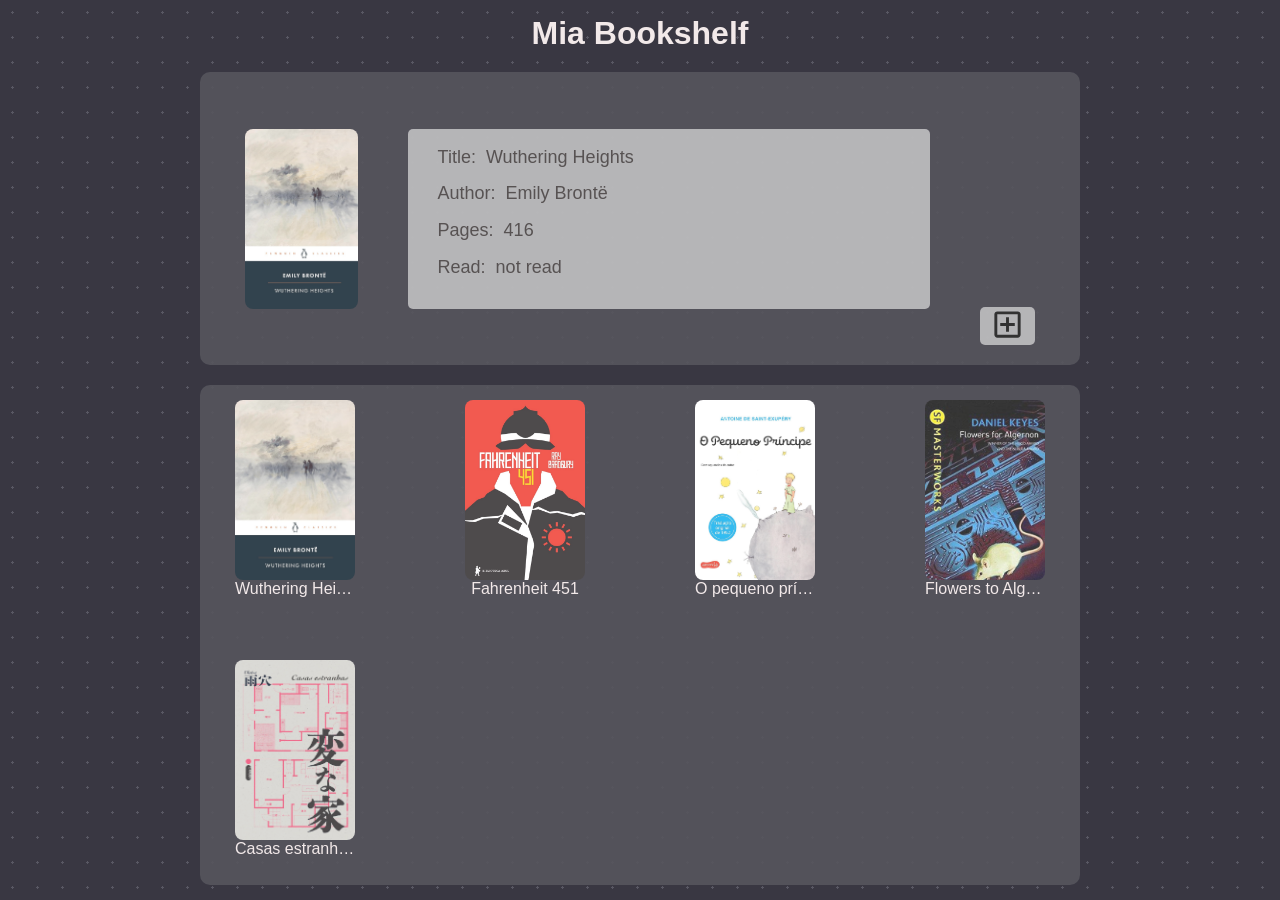
<file: index.html>
<!DOCTYPE html>
<html lang="en">
<head>
    <meta charset="UTF-8">
    <meta name="viewport" content="width=device-width, initial-scale=1.0">
    <title>Mia Bookshelf</title>
    <link rel="stylesheet" href="./style.css">
    <script type="module" src="./script.js"></script>

</head>
<body>
    <dialog class="add-modal">
        <div class="modal-container">
        <form id="add-book-form">

            <div class="entry">
                <label for="title">Title</label>
                <input type="text" id="title" required>
            </div>

            <div class="entry">
                <label for="author">Author</label>
                <input type="text" id="author" required>
            </div>

            <div class="entry">
                <label for="pages">Pages</label>
                <input type="number" id="pages" required>
            </div>

            <div class="entry" id="entry-read">
                <label for="radio-yes">Read</label>
                <div class="read-radio">

                    <input class="radio-yes"
                    type="radio"
                    name="book-radio"
                    id="radio-yes"
                    value="read"
                    required>

                    <input class="radio-no"
                    type="radio"
                    name="book-radio"
                    id="radio-no"
                    value="not-read">

                </div>
            </div>

            <div class="entry">
                <label for="cover-img">Upload cover</label>
                <input type="file" name="cover" id="cover-img" accept="image/*">
            </div>

            <div class="submit-row">
                <img src="./icons/book-icon-black.svg" 
                alt=""
                width="35px">
                <button class="close-modal">Submit</button>
            </div>

        </form>
    </div>
    </dialog>

    <div class="layout">
        <h1>Mia Bookshelf</h1>
        <div class="upper">
            <div class="cover"></div>
            <div class="book-info">
                <div class="display-entry">
                    <p>Title:</p>
                    <p id="title-display">Test</p>
                </div>
                <div class="display-entry">
                    <p>Author:</p>
                    <p id="author-display">Test</p>
                </div>
                <div class="display-entry">
                    <p>Pages:</p>
                    <p id="pages-display">Test</p>
                </div>
                <div class="display-entry">
                    <p>Read:</p>
                    <p id="read-display">Test</p>
                </div>
            </div>
            <button class="add-book">
                <img src="./icons/add.svg" alt=""
                width="35px">
            </button>
        </div>
        
        <!-- Books will be added with Javascript -->
        <div class="bottom">
        </div>
        <button hidden class="test-button"></button>

    </div>
</body>
</html>
</file>
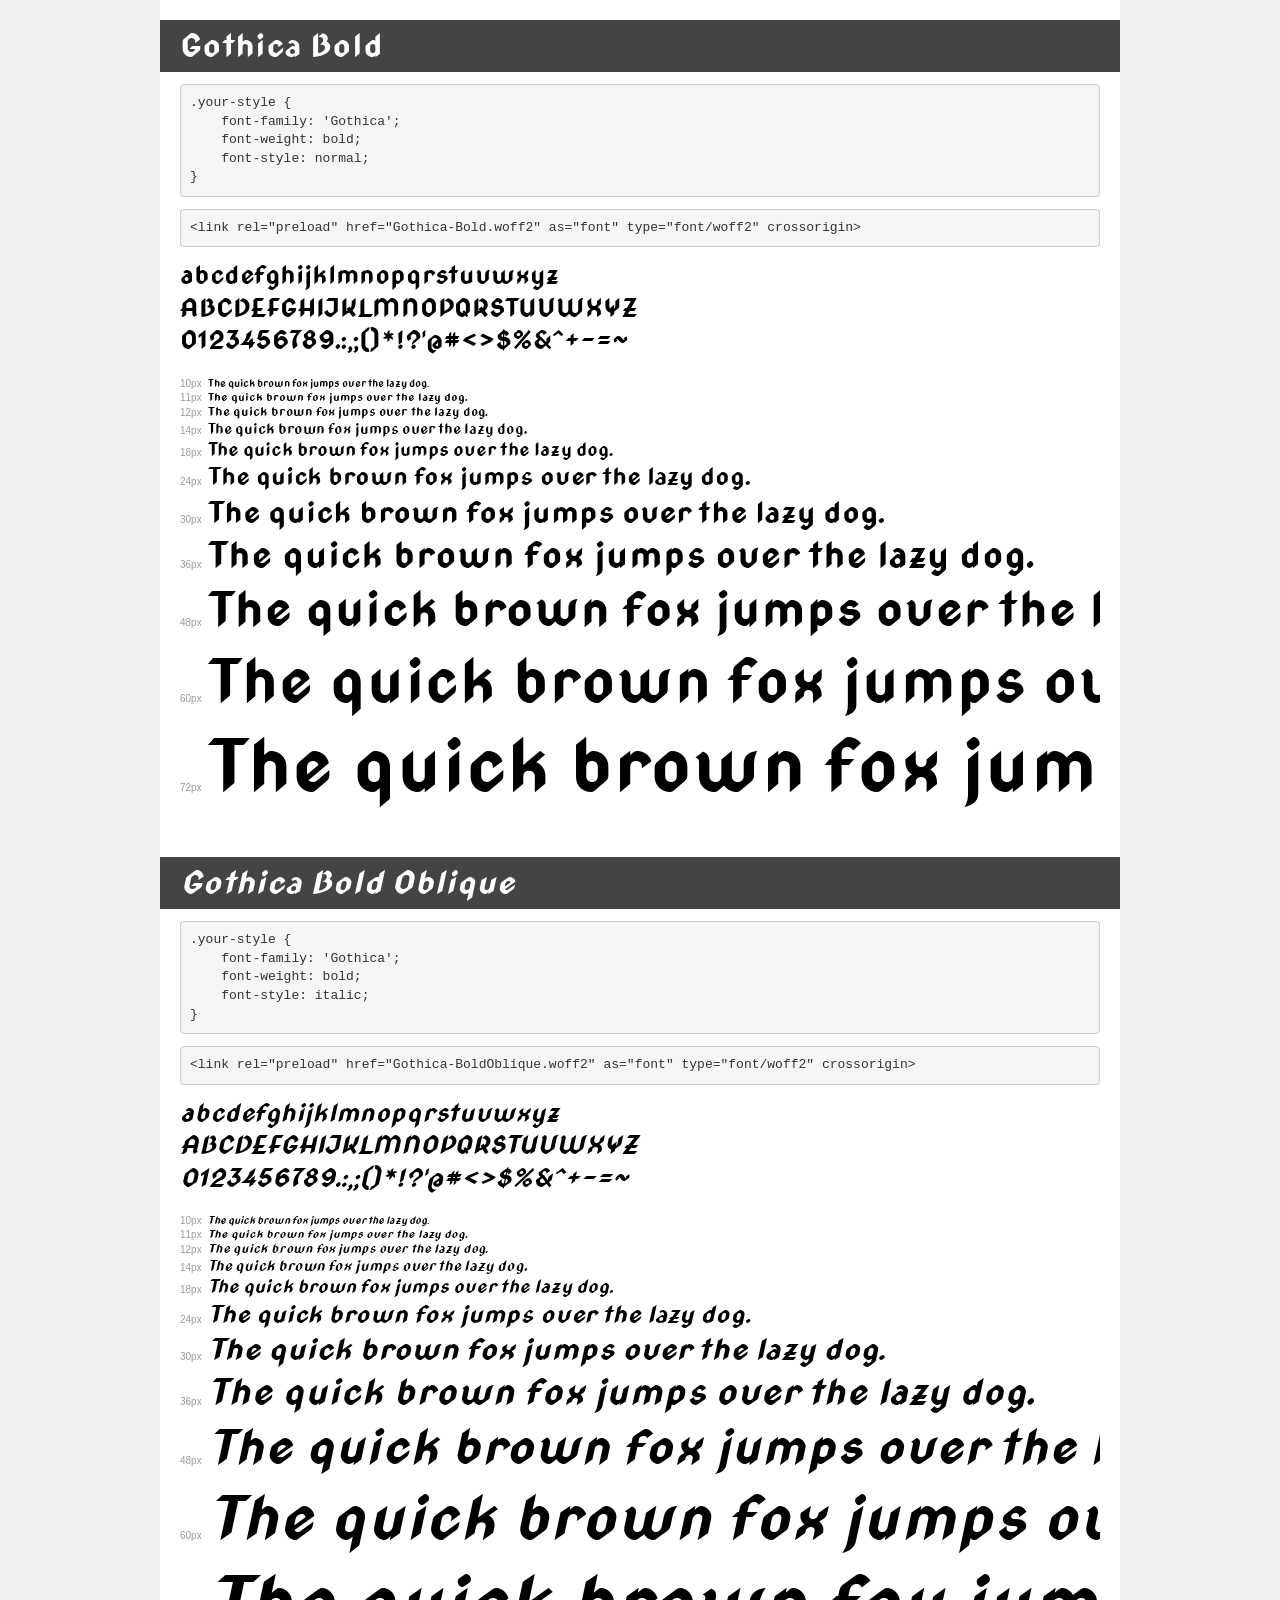
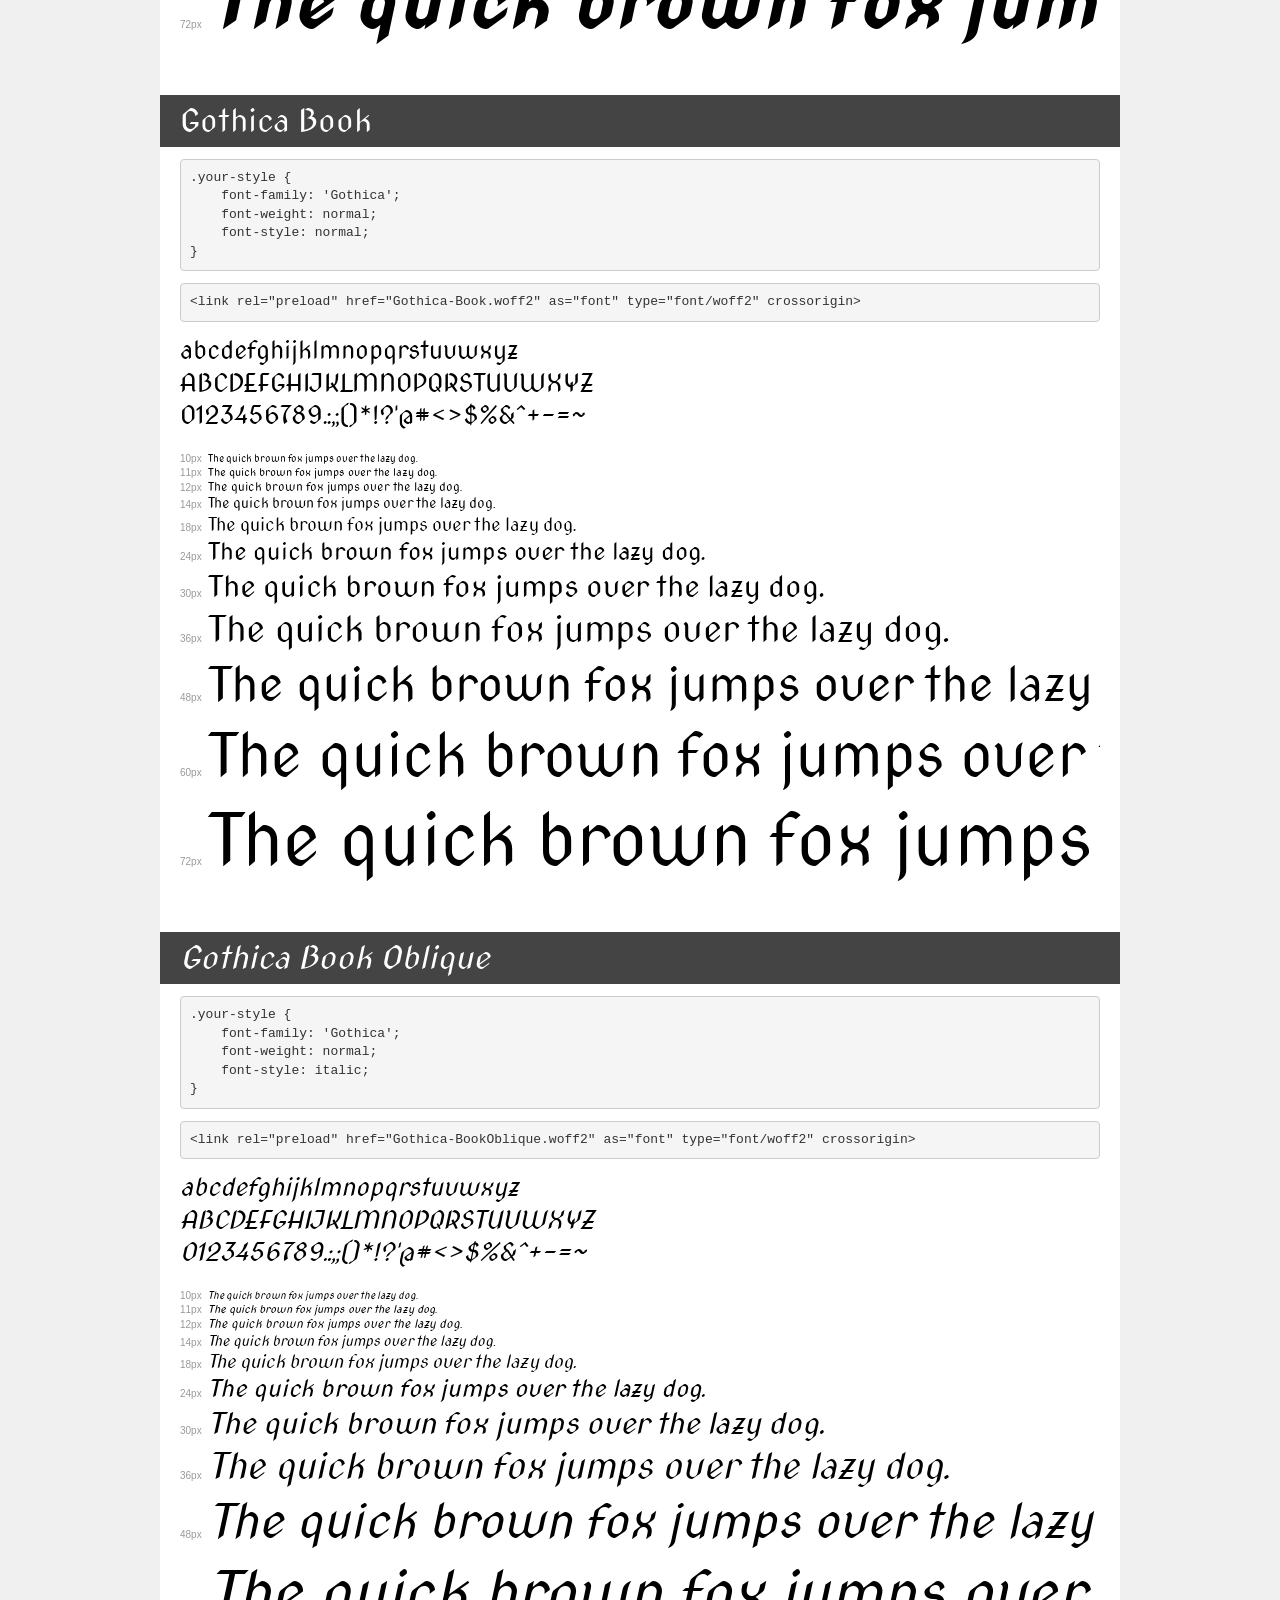
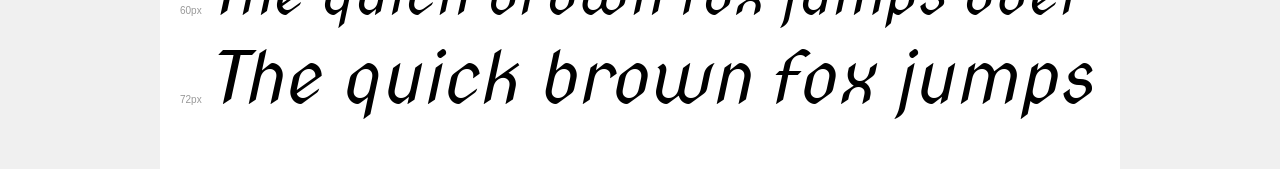
<file: fonts/demo.html>
<!DOCTYPE html>
<html lang="en">
<head>
    <meta charset="utf-8">
    <meta http-equiv="X-UA-Compatible" content="IE=edge">
    <meta name="viewport" content="width=device-width, initial-scale=1">
    <meta name="robots" content="noindex, noarchive">
    <meta name="format-detection" content="telephone=no">
    <title>Transfonter demo</title>
    <link href="stylesheet.css" rel="stylesheet">
    <style>
        /*
        http://meyerweb.com/eric/tools/css/reset/
        v2.0 | 20110126
        License: none (public domain)
        */
        html, body, div, span, applet, object, iframe,
        h1, h2, h3, h4, h5, h6, p, blockquote, pre,
        a, abbr, acronym, address, big, cite, code,
        del, dfn, em, img, ins, kbd, q, s, samp,
        small, strike, strong, sub, sup, tt, var,
        b, u, i, center,
        dl, dt, dd, ol, ul, li,
        fieldset, form, label, legend,
        table, caption, tbody, tfoot, thead, tr, th, td,
        article, aside, canvas, details, embed,
        figure, figcaption, footer, header, hgroup,
        menu, nav, output, ruby, section, summary,
        time, mark, audio, video {
            margin: 0;
            padding: 0;
            border: 0;
            font-size: 100%;
            font: inherit;
            vertical-align: baseline;
        }
        /* HTML5 display-role reset for older browsers */
        article, aside, details, figcaption, figure,
        footer, header, hgroup, menu, nav, section {
            display: block;
        }
        body {
            line-height: 1;
        }
        ol, ul {
            list-style: none;
        }
        blockquote, q {
            quotes: none;
        }
        blockquote:before, blockquote:after,
        q:before, q:after {
            content: '';
            content: none;
        }
        table {
            border-collapse: collapse;
            border-spacing: 0;
        }
        /* demo styles */
        body {
            background: #f0f0f0;
            color: #000;
        }
        .page {
            background: #fff;
            width: 920px;
            margin: 0 auto;
            padding: 20px 20px 0 20px;
            overflow: hidden;
        }
        .font-container {
            overflow-x: auto;
            overflow-y: hidden;
            margin-bottom: 40px;
            line-height: 1.3;
            white-space: nowrap;
            padding-bottom: 5px;
        }
        h1 {
            position: relative;
            background: #444;
            font-size: 32px;
            color: #fff;
            padding: 10px 20px;
            margin: 0 -20px 12px -20px;
        }
        .letters {
            font-size: 25px;
            margin-bottom: 20px;
        }
        .s10:before {
            content: '10px';
        }
        .s11:before {
            content: '11px';
        }
        .s12:before {
            content: '12px';
        }
        .s14:before {
            content: '14px';
        }
        .s18:before {
            content: '18px';
        }
        .s24:before {
            content: '24px';
        }
        .s30:before {
            content: '30px';
        }
        .s36:before {
            content: '36px';
        }
        .s48:before {
            content: '48px';
        }
        .s60:before {
            content: '60px';
        }
        .s72:before {
            content: '72px';
        }
        .s10:before, .s11:before, .s12:before, .s14:before,
        .s18:before, .s24:before, .s30:before, .s36:before,
        .s48:before, .s60:before, .s72:before {
            font-family: Arial, sans-serif;
            font-size: 10px;
            font-weight: normal;
            font-style: normal;
            color: #999;
            padding-right: 6px;
        }
        pre {
            display: block;
            padding: 9px;
            margin: 0 0 12px;
            font-family: Monaco, Menlo, Consolas, "Courier New", monospace;
            font-size: 13px;
            line-height: 1.428571429;
            color: #333;
            font-weight: normal;
            font-style: normal;
            background-color: #f5f5f5;
            border: 1px solid #ccc;
            overflow-x: auto;
            border-radius: 4px;
        }
        /* responsive */
        @media (max-width: 959px) {
            .page {
                width: auto;
                margin: 0;
            }
        }
    </style>
</head>
<body>
<div class="page">
    <div class="demo">
        <h1 style="font-family: 'Gothica'; font-weight: bold; font-style: normal;">Gothica Bold</h1>
        <pre title="Usage">.your-style {
    font-family: 'Gothica';
    font-weight: bold;
    font-style: normal;
}</pre>
        <pre title="Preload (optional)">
&lt;link rel=&quot;preload&quot; href=&quot;Gothica-Bold.woff2&quot; as=&quot;font&quot; type=&quot;font/woff2&quot; crossorigin&gt;</pre>
        <div class="font-container" style="font-family: 'Gothica'; font-weight: bold; font-style: normal;">
            <p class="letters">
                abcdefghijklmnopqrstuvwxyz<br>
ABCDEFGHIJKLMNOPQRSTUVWXYZ<br>
                0123456789.:,;()*!?'@#&lt;&gt;$%&^+-=~
            </p>
            <p class="s10" style="font-size: 10px;">The quick brown fox jumps over the lazy dog.</p>
            <p class="s11" style="font-size: 11px;">The quick brown fox jumps over the lazy dog.</p>
            <p class="s12" style="font-size: 12px;">The quick brown fox jumps over the lazy dog.</p>
            <p class="s14" style="font-size: 14px;">The quick brown fox jumps over the lazy dog.</p>
            <p class="s18" style="font-size: 18px;">The quick brown fox jumps over the lazy dog.</p>
            <p class="s24" style="font-size: 24px;">The quick brown fox jumps over the lazy dog.</p>
            <p class="s30" style="font-size: 30px;">The quick brown fox jumps over the lazy dog.</p>
            <p class="s36" style="font-size: 36px;">The quick brown fox jumps over the lazy dog.</p>
            <p class="s48" style="font-size: 48px;">The quick brown fox jumps over the lazy dog.</p>
            <p class="s60" style="font-size: 60px;">The quick brown fox jumps over the lazy dog.</p>
            <p class="s72" style="font-size: 72px;">The quick brown fox jumps over the lazy dog.</p>
        </div>
    </div>

    <div class="demo">
        <h1 style="font-family: 'Gothica'; font-weight: bold; font-style: italic;">Gothica Bold Oblique</h1>
        <pre title="Usage">.your-style {
    font-family: 'Gothica';
    font-weight: bold;
    font-style: italic;
}</pre>
        <pre title="Preload (optional)">
&lt;link rel=&quot;preload&quot; href=&quot;Gothica-BoldOblique.woff2&quot; as=&quot;font&quot; type=&quot;font/woff2&quot; crossorigin&gt;</pre>
        <div class="font-container" style="font-family: 'Gothica'; font-weight: bold; font-style: italic;">
            <p class="letters">
                abcdefghijklmnopqrstuvwxyz<br>
ABCDEFGHIJKLMNOPQRSTUVWXYZ<br>
                0123456789.:,;()*!?'@#&lt;&gt;$%&^+-=~
            </p>
            <p class="s10" style="font-size: 10px;">The quick brown fox jumps over the lazy dog.</p>
            <p class="s11" style="font-size: 11px;">The quick brown fox jumps over the lazy dog.</p>
            <p class="s12" style="font-size: 12px;">The quick brown fox jumps over the lazy dog.</p>
            <p class="s14" style="font-size: 14px;">The quick brown fox jumps over the lazy dog.</p>
            <p class="s18" style="font-size: 18px;">The quick brown fox jumps over the lazy dog.</p>
            <p class="s24" style="font-size: 24px;">The quick brown fox jumps over the lazy dog.</p>
            <p class="s30" style="font-size: 30px;">The quick brown fox jumps over the lazy dog.</p>
            <p class="s36" style="font-size: 36px;">The quick brown fox jumps over the lazy dog.</p>
            <p class="s48" style="font-size: 48px;">The quick brown fox jumps over the lazy dog.</p>
            <p class="s60" style="font-size: 60px;">The quick brown fox jumps over the lazy dog.</p>
            <p class="s72" style="font-size: 72px;">The quick brown fox jumps over the lazy dog.</p>
        </div>
    </div>

    <div class="demo">
        <h1 style="font-family: 'Gothica'; font-weight: normal; font-style: normal;">Gothica Book</h1>
        <pre title="Usage">.your-style {
    font-family: 'Gothica';
    font-weight: normal;
    font-style: normal;
}</pre>
        <pre title="Preload (optional)">
&lt;link rel=&quot;preload&quot; href=&quot;Gothica-Book.woff2&quot; as=&quot;font&quot; type=&quot;font/woff2&quot; crossorigin&gt;</pre>
        <div class="font-container" style="font-family: 'Gothica'; font-weight: normal; font-style: normal;">
            <p class="letters">
                abcdefghijklmnopqrstuvwxyz<br>
ABCDEFGHIJKLMNOPQRSTUVWXYZ<br>
                0123456789.:,;()*!?'@#&lt;&gt;$%&^+-=~
            </p>
            <p class="s10" style="font-size: 10px;">The quick brown fox jumps over the lazy dog.</p>
            <p class="s11" style="font-size: 11px;">The quick brown fox jumps over the lazy dog.</p>
            <p class="s12" style="font-size: 12px;">The quick brown fox jumps over the lazy dog.</p>
            <p class="s14" style="font-size: 14px;">The quick brown fox jumps over the lazy dog.</p>
            <p class="s18" style="font-size: 18px;">The quick brown fox jumps over the lazy dog.</p>
            <p class="s24" style="font-size: 24px;">The quick brown fox jumps over the lazy dog.</p>
            <p class="s30" style="font-size: 30px;">The quick brown fox jumps over the lazy dog.</p>
            <p class="s36" style="font-size: 36px;">The quick brown fox jumps over the lazy dog.</p>
            <p class="s48" style="font-size: 48px;">The quick brown fox jumps over the lazy dog.</p>
            <p class="s60" style="font-size: 60px;">The quick brown fox jumps over the lazy dog.</p>
            <p class="s72" style="font-size: 72px;">The quick brown fox jumps over the lazy dog.</p>
        </div>
    </div>

    <div class="demo">
        <h1 style="font-family: 'Gothica'; font-weight: normal; font-style: italic;">Gothica Book Oblique</h1>
        <pre title="Usage">.your-style {
    font-family: 'Gothica';
    font-weight: normal;
    font-style: italic;
}</pre>
        <pre title="Preload (optional)">
&lt;link rel=&quot;preload&quot; href=&quot;Gothica-BookOblique.woff2&quot; as=&quot;font&quot; type=&quot;font/woff2&quot; crossorigin&gt;</pre>
        <div class="font-container" style="font-family: 'Gothica'; font-weight: normal; font-style: italic;">
            <p class="letters">
                abcdefghijklmnopqrstuvwxyz<br>
ABCDEFGHIJKLMNOPQRSTUVWXYZ<br>
                0123456789.:,;()*!?'@#&lt;&gt;$%&^+-=~
            </p>
            <p class="s10" style="font-size: 10px;">The quick brown fox jumps over the lazy dog.</p>
            <p class="s11" style="font-size: 11px;">The quick brown fox jumps over the lazy dog.</p>
            <p class="s12" style="font-size: 12px;">The quick brown fox jumps over the lazy dog.</p>
            <p class="s14" style="font-size: 14px;">The quick brown fox jumps over the lazy dog.</p>
            <p class="s18" style="font-size: 18px;">The quick brown fox jumps over the lazy dog.</p>
            <p class="s24" style="font-size: 24px;">The quick brown fox jumps over the lazy dog.</p>
            <p class="s30" style="font-size: 30px;">The quick brown fox jumps over the lazy dog.</p>
            <p class="s36" style="font-size: 36px;">The quick brown fox jumps over the lazy dog.</p>
            <p class="s48" style="font-size: 48px;">The quick brown fox jumps over the lazy dog.</p>
            <p class="s60" style="font-size: 60px;">The quick brown fox jumps over the lazy dog.</p>
            <p class="s72" style="font-size: 72px;">The quick brown fox jumps over the lazy dog.</p>
        </div>
    </div>

</div>
</body>
</html>
</file>
<file: style.css>
@import url(./fonts/stylesheet.css);

:root {
    --primary-color: #080614;
    --secondary-color: #efe4e4;
    --secondary-color-alt: #2e2828;
    --accent-color : #e4ad47;
    --accent-color2: #e5e5e5a6;
    --bg-elements: #e5e5e5a6;
    --bg-sections: #2c2b35ea;
    --bg-card: #e5e5e5a6;

    --ff: "Arial";
    --ff-big: 32px;
    --ff-medium: 18px;
    --ff-small: 12px;
    
}

* {
    margin: 0;
    padding: 0;
    box-sizing: border-box;
}

h1 {
    font-size: var(--ff-big);
}

body {
    font-family: var(--ff);
    font-size: var(--ff-medium);
    text-align: center;
}

.layout {
    display: flex;
    flex-direction: column;
    color: var(--secondary-color);
    height: 100vh;
    padding: 15px 200px 15px 200px;
    gap: 20px;  
    background-color: var(--primary-color);
    /* Pattern background */
    opacity: .8;
    background-image: 
        radial-gradient(circle, #b9b9ca39 1.2px, transparent 1.2px);
    background-size: 25px 25px;
}

.upper,
.bottom {
    background: var(--bg-sections);
    border-radius: 10px;
}

.upper {
    display: flex;
    align-items: center;
    gap: 50px;
    height: 35vh;
    padding: 20px 45px;
    
}

.cover {
    width: 120px;
    height: 180px;
    background: var(--bg-elements);
    border-radius: 8px;
}

.book-info {
    text-align: start;
    padding: 10px 30px;
    color: var(--secondary-color-alt);
    line-height: 2.3rem;
    width: 70%;
    height: 180px;
    background: var(--bg-elements);
    border-radius: 5px;
    
}

.display-entry {
    display: flex;
    gap: 10px;
}

.add-book {
    background: var(--bg-card);
    padding: 0px 10px;
    border-radius: 5px;
    border: none;
    align-self: flex-end;
    cursor: pointer;
    transition: all 0.2s;
}

.add-book:hover {
    transform: scale(1.05);
}

.bottom {
    display: grid;
    grid-template-columns: repeat(auto-fit, minmax(120px, 1fr));
    justify-items: center;
    row-gap: 50px;
    column-gap: 100px;
    height: 60vh;
    padding: 15px 30px;
    overflow-y: auto;
}

.book-card {
    width: 120px;
    height: 180px;
    border-radius: 8px;
    background: var(--bg-card);
    cursor: pointer;
    transition: all 0.1s;
}

.book-card:hover {
    transform: scale(1.02) rotate(1deg);
}

.book-card-wrapper {
    max-width: 120px;
    max-height: 180px;
}

.book-card-wrapper p {
    text-wrap: nowrap;
    overflow:hidden;
    text-overflow: ellipsis;
}

/* Remove button */
.remove-button {
    position: absolute;
    top: 0px;
    right: 0px;
    background: #181818;
    border-radius: 5px;
    padding: 3px;
    opacity: 0;
}

.remove-button:hover {
    opacity: 1;
    cursor: pointer;
}

.book-card:hover + .remove-button {
    opacity: 1;
}


.remove-button-show {
    opacity: 1;
}

/* Toggle read button */
.toggle-read {
    position: absolute;
    top: 0;
    left: 0;
    background: #181818;
    border-radius: 5px;
    padding: 3px;
    opacity: 0;
}

.toggle-read:hover {
    opacity: 1;
    cursor: pointer;
}

.book-card:hover ~ .toggle-read {
    opacity: 1;
}


/* Modal Syling */

.add-modal {
    opacity: 0;
}

.add-modal[open] {
    opacity: 1;
    display: flex;
    flex-direction: column;
    justify-content: center;
    align-content: center;
    margin: auto auto;
    width: 50vw;
    padding: 50px;
    border: 3px solid rgba(35, 35, 59, 0.872);
    border-radius: 10px;
    gap: 20px;
}

.add-modal form {
    display: flex;
    flex-direction: column;
    gap: 15px;
}

.entry label { 
    width: 20%;
}

.entry {
    text-align: start;
    display: flex;
    justify-content: space-between;
    
}

#entry-read {
    justify-content: flex-start;
}

.read-radio {
    display: flex;
    gap: 10px;
}


.entry input {
    width: 100%;
}

.submit-row {
    display: flex;
    justify-content: space-between;
}

.close-modal {
    border-radius: 10px;
    color: white;
    padding: 5px 10px;
    border: 2px solid green;
    background: #2b294a;
}

.add-modal::backdrop {
    background: #28282772;
}

/* ---  */

.test-button {
    width: 100px;
    height: 100px;

}
</file>
<file: fonts/stylesheet.css>
@font-face {
    font-family: 'Gothica';
    src: url('Gothica-Bold.woff2') format('woff2'),
        url('Gothica-Bold.woff') format('woff');
    font-weight: bold;
    font-style: normal;
    font-display: swap;
}

@font-face {
    font-family: 'Gothica';
    src: url('Gothica-BoldOblique.woff2') format('woff2'),
        url('Gothica-BoldOblique.woff') format('woff');
    font-weight: bold;
    font-style: italic;
    font-display: swap;
}

@font-face {
    font-family: 'Gothica';
    src: url('Gothica-Book.woff2') format('woff2'),
        url('Gothica-Book.woff') format('woff');
    font-weight: normal;
    font-style: normal;
    font-display: swap;
}

@font-face {
    font-family: 'Gothica';
    src: url('Gothica-BookOblique.woff2') format('woff2'),
        url('Gothica-BookOblique.woff') format('woff');
    font-weight: normal;
    font-style: italic;
    font-display: swap;
}
</file>
